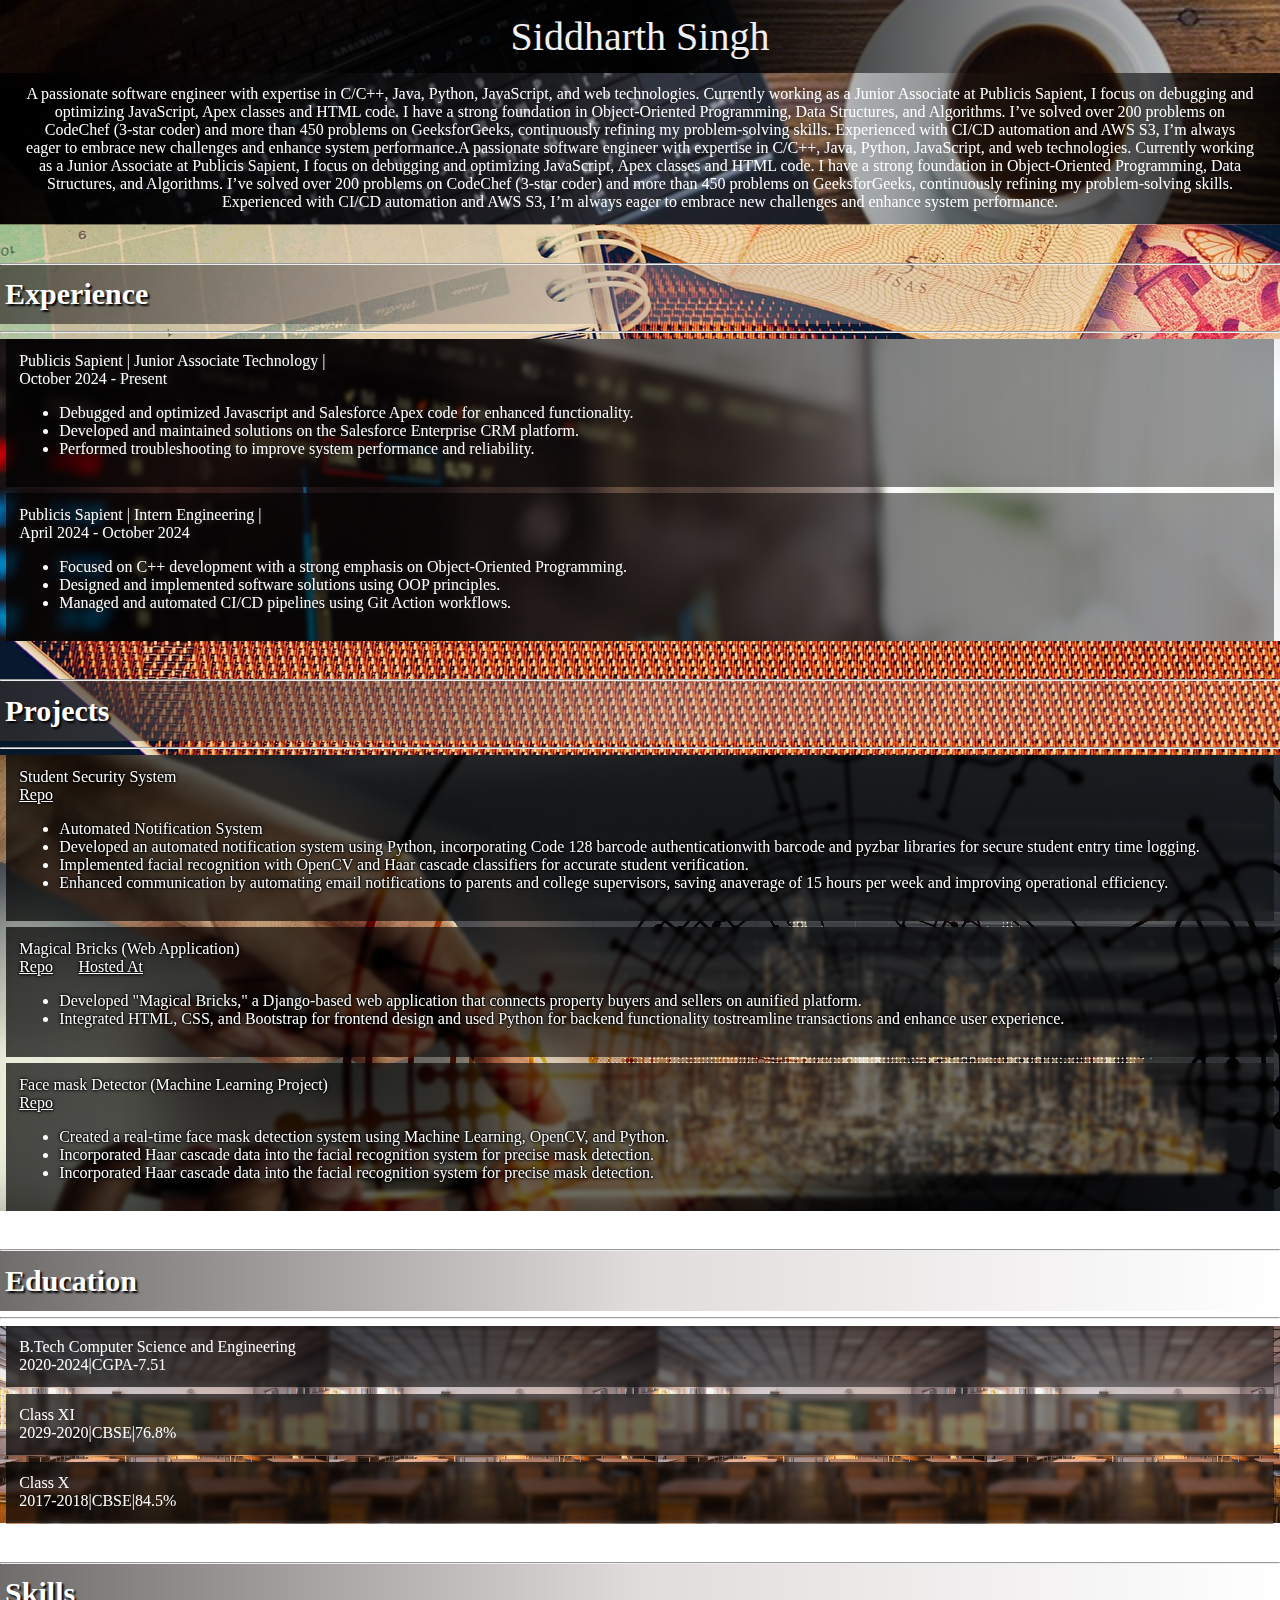
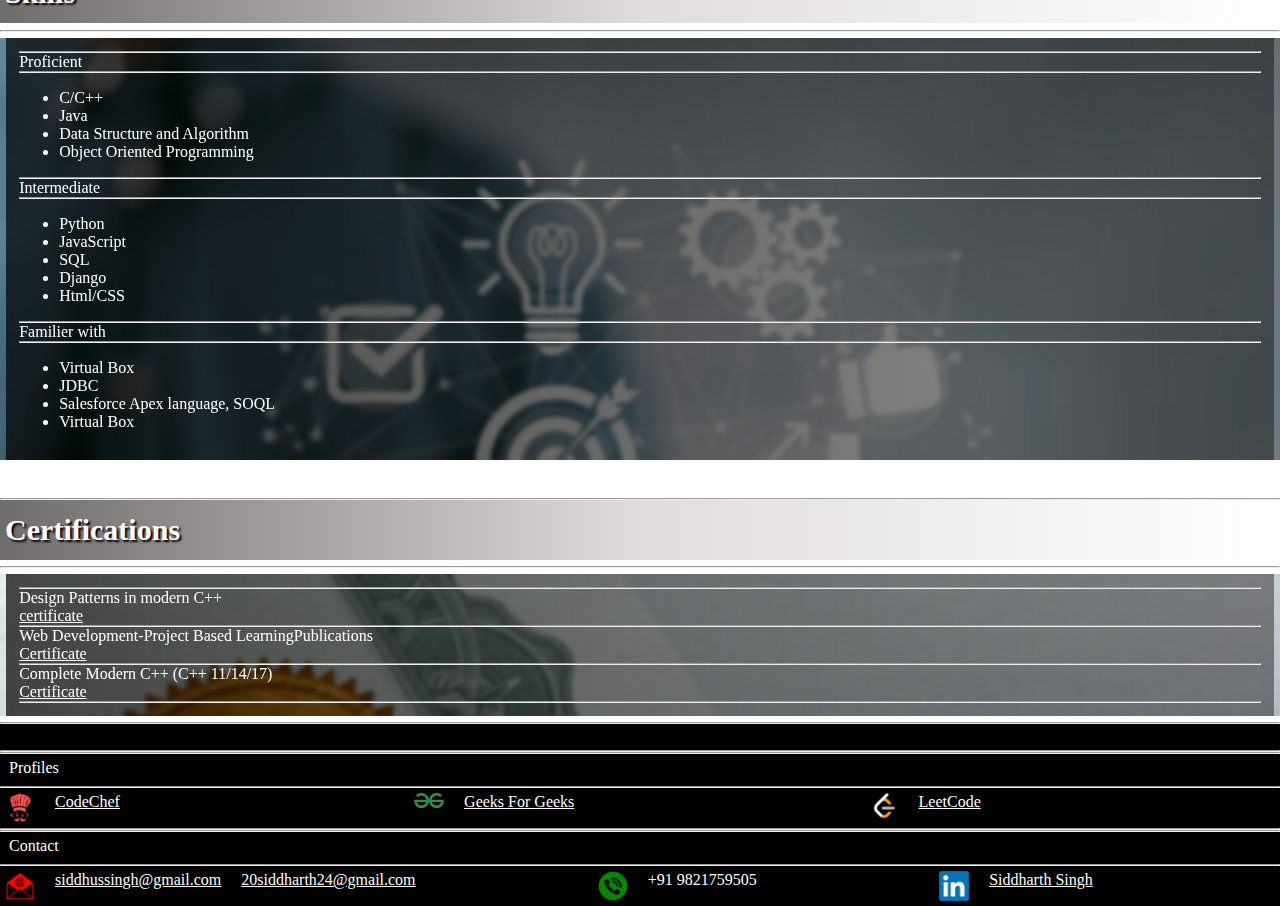
<file: index.html>
<!DOCTYPE html>
<html lang="en">

<head>
    <link rel="stylesheet" href="style.css">
    <meta charset="UTF-8">
    <meta name="viewport" content="width=device-width, initial-scale=1.0">

    <title>Document</title>
</head>

<body>



    <div class="my_name">
        <div class="name">
            Siddharth Singh
        </div>
        <div class="description">
            A passionate software engineer with expertise in C/C++, Java, Python, JavaScript, and web technologies.
            Currently working as a Junior Associate at Publicis Sapient, I focus on debugging and optimizing JavaScript,
            Apex classes and HTML code. I have a strong foundation in Object-Oriented Programming, Data Structures, and
            Algorithms. I’ve solved over 200 problems on CodeChef (3-star coder) and more than 450 problems on
            GeeksforGeeks, continuously refining my problem-solving skills. Experienced with CI/CD automation and AWS
            S3, I’m always eager to embrace new challenges and enhance system performance.A passionate software engineer
            with expertise in C/C++, Java, Python, JavaScript, and web technologies. Currently working as a Junior
            Associate at Publicis Sapient, I focus on debugging and optimizing JavaScript, Apex classes and HTML code. I
            have a strong foundation in Object-Oriented Programming, Data Structures, and Algorithms. I’ve solved over
            200 problems on CodeChef (3-star coder) and more than 450 problems on GeeksforGeeks, continuously refining
            my problem-solving skills. Experienced with CI/CD automation and AWS S3, I’m always eager to embrace new
            challenges and enhance system performance.
        </div>
    </div>



    <div class="sections">
        <hr>
        <div class="heading">
            Experience
        </div>
        <hr>
        <div id="Experience">
            <div class="ex">
                <div class="heading">
                    Publicis Sapient | Junior Associate Technology |
                </div>
                <div class="sub_heading">
                    October 2024 - Present
                </div>
                <div class="description">
                    <ul>
                        <li>Debugged and optimized Javascript and Salesforce Apex code for enhanced functionality.</li>
                        <li>Developed and maintained solutions on the Salesforce Enterprise CRM platform.</li>
                        <li>Performed troubleshooting to improve system performance and reliability.</li>
                    </ul>
                </div>
            </div>
            <div class="ex">
                <div class="heading">
                    Publicis Sapient | Intern Engineering |
                </div>
                <div class="sub_heading">
                    April 2024 - October 2024
                </div>
                <div class="description">
                    <ul>
                        <li>Focused on C++ development with a strong emphasis on Object-Oriented Programming.</li>
                        <li>Designed and implemented software solutions using OOP principles.</li>
                        <li>Managed and automated CI/CD pipelines using Git Action workflows.</li>
                        

                    </ul>
                </div>
            </div>
        </div>
    </div>



    <div class="sections">
        <hr>
        <div class="heading">
            Projects
        </div>
        <hr>
        <div id="Projects">
            <div class="ex">
                <div class="heading">
                    Student Security System
                </div>
                <div class="sub_heading">
                    <a href="https://github.com/siddhu1052/student_security_system">Repo</a>
                </div>
                <div class="description">
                    <ul>
                        <li>
                            Automated Notification System 
                        </li>
                        <li>
                            Developed an automated notification system using Python, incorporating Code 128 barcode
                            authenticationwith barcode and pyzbar libraries for secure student entry time logging.
                        </li>
                        <li>
                            Implemented facial recognition with OpenCV and Haar cascade classifiers for accurate student
                            verification.
                        </li>
                        <li>
                            Enhanced communication by automating email notifications to parents and college supervisors,
                            saving anaverage of 15 hours per week and improving operational efficiency.
                        </li>

                    </ul>
                </div>
            </div>

            <div class="ex">
                <div class="heading">
                    Magical Bricks (Web Application)
                </div>
                <div class="sub_heading" style="display:flex;">
                    <a href="https://github.com/siddhu1052/prj">Repo</a>
                    <a style="margin-left: 2vw;" href="https://2024siddharth.pythonanywhere.com/">Hosted At</a>
                </div>
                <div class="description">
                    <ul>
                        <li>
                            Developed "Magical Bricks," a Django-based web application that connects property buyers and
                            sellers on aunified platform.
                        </li>
                        <li>
                            Integrated HTML, CSS, and Bootstrap for frontend design and used Python for backend
                            functionality tostreamline transactions and enhance user experience.
                        </li>

                    </ul>
                </div>
            </div>

            <div class="ex">
                <div class="heading">
                    Face mask Detector (Machine Learning Project)
                </div>
                <div class="sub_heading">
                    <a href="https://github.com/siddhu1052/Mask_Detector">Repo</a>
                </div>
                <div class="description">
                    <ul>
                        <li>
                            Created a real-time face mask detection system using Machine Learning, OpenCV, and Python.
                        </li>
                        <li>
                            Incorporated Haar cascade data into the facial recognition system for precise mask
                            detection.
                        </li>
                        <li>
                            Incorporated Haar cascade data into the facial recognition system for precise mask
                            detection.
                        </li>
                    </ul>
                </div>
            </div>
        </div>
    </div>

    <div class="sections">
        <hr>
        <div class="heading">
            Education
        </div>
        <hr>
        <div id="Education">
            <div class="ex">
                <div class="heading">
                    B.Tech Computer Science and Engineering
                </div>
                <div class="sub_heading">
                    2020-2024|CGPA-7.51
                </div>
            </div>
            <div class="ex">
                <div class="heading">
                    Class XI
                </div>
                <div class="sub_heading">
                    2029-2020|CBSE|76.8%
                </div>
            </div>
            <div class="ex">
                <div class="heading">
                    Class X
                </div>
                <div class="sub_heading">
                    2017-2018|CBSE|84.5%
                </div>
            </div>
        </div>
    </div>

    <div class="sections">
        <hr>
        <div class="heading">
            Skills
        </div>
        <hr>
        <div id="Skills">
            <div class="ex">
                <hr>
                <div class="heading">
                    Proficient
                </div>
                <hr>
                <div class="sub_heading">
                    <ul>
                        <li>
                            C/C++
                        </li>
                        <li>
                            Java
                        </li>
                        <li>
                            Data Structure and Algorithm
                        </li>
                        <li>
                            Object Oriented Programming
                        </li>
                    </ul>
                </div>
                <hr>
                <div class="heading">
                    Intermediate
                </div>
                <hr>
                <div class="sub_heading">
                    <ul>
                        <li>
                            Python
                        </li>
                        <li>
                            JavaScript
                        </li>
                        <li>
                            SQL
                        </li>
                        <li>
                            Django
                        </li>
                        <li>
                            Html/CSS
                        </li>
                    </ul>
                </div>

                <hr>
                <div class="heading">
                    Familier with
                </div>
                <hr>
                <div class="sub_heading">
                    <ul>
                        <li>
                            Virtual Box
                        </li>
                        <li>
                            JDBC
                        </li>
                        <li>
                            Salesforce Apex language, SOQL
                        </li>
                        <li>
                            Virtual Box
                        </li>
                    </ul>
                </div>

            </div>
        </div>
    </div>
    <div class="sections">
        <hr>
        <div class="heading">
            Certifications
        </div>
        <hr>
        <div id="Certifications">
            <div class="ex">
<hr>
                <div class="heading">
                    Design Patterns in modern C++
                </div>
                <div class="sub_heading">
                    <a
                        href="https://ude.my/UC-db7a3732-0824-4a0f-81c6-de97685191f8">certificate</a>
                </div>
                <hr>
                <div class="heading">
                    Web Development-Project Based LearningPublications
                </div>
                <div class="sub_heading">
                    <a
                        href="https://udemy-certificate.s3.amazonaws.com/pdf/UC-8a46c8ad-9048-467b-bead-b1d69e478bc3.pdf">Certificate</a>
                </div>
                <hr>
                <div class="heading">
                    Complete Modern C++ (C++ 11/14/17)
                </div>
                <div class="sub_heading">
                    <a
                        href="https://www.udemy.com/certificate/UC-417831d4-6288-4365-a800-bfa211000fec/">Certificate</a>
                </div>
                <hr>
            </div>
        </div>
    </div>
        <hr>
    <div class="foot">
        

        <div class="sec">
            <hr>
            <hr>

            <div class="foot_head">
                Profiles
            </div>
            
            <hr>
            <div>
                <div class="logo">
                    <div id="codechef"></div>
                    <div class="value">
                        <a href="">CodeChef</a>
                    </div>
                </div>
                <div class="logo">
                    <div id="gfg"></div>
                    <div class="value">
                        <a href="">Geeks For Geeks</a>

                    </div>
                </div>
                <div class="logo">
                    <div id="lc"></div>
                    <div class="value">
                        <a href="">LeetCode</a>
                    </div>
                </div>

            </div>
            <hr>

        </div>

        <div class="sec">
            <hr>
            <div class="foot_head">
                Contact
            </div>
            <hr>
            <div>
                
                <div class="logo">
                    <div id="mail"></div>
                    <div class="value">
                        <a href="siddhussingh@gmail.com">siddhussingh@gmail.com</a>
                    </div>
                    <div class="value">
                        <a href="20siddharth24@gmail.com">20siddharth24@gmail.com</a>
                    </div>
                </div>
                
                <div class="logo">
                    <div id="mobile"></div>
                    <div class="value">
                        +91 9821759505
                    </div>
                </div>

                <div class="logo">
                    <div id="Lin"></div>
                    <div class="value">
                        <a href="https://www.linkedin.com/in/siddharth-singh-8037211b8/">
                            Siddharth Singh
                        </a>
                    </div>
                </div>
            </div>

        </div>
    </div>
</body>

</html>
</file>
<file: style.css>
body{
    /* background-image: url("images/experience.jpg"); */
    padding: 0;
    margin: 0;
    background-image: url("images/body_background.jpg");
    background-attachment: fixed;
}

.my_name{

    margin: 0vw 0vw 3vw 0vw;
    
    background-image: url("images/my_name.jpg");

    background-repeat:no-repeat;
    background-size: cover;
    background-color: azure;
    backdrop-filter: blur(10px);
    background-color: rgba(0,0,0, 0.4);
    
}
.name{
    /* display: inline-flex; */
    
    text-align: center;
    color: rgb(240, 239, 242);
    /* background-color: rgba(0,0,0, 0.2); */
    background-image: linear-gradient(to right,rgba(0,0,0, 0.1) , rgba(0,0,0, 4) , rgba(0,0,0, 0.1));
    text-shadow: 0.1vw;
    font-size: 40px;
    padding: 1vw 0 1vw 0;
}
.my_name>.description{
    /* display: inline-flex; */
    text-align: center;
    color: rgb(255, 255, 255);
    backdrop-filter: blur(1px);
    background-image: linear-gradient(to right,rgba(0,0,0,0.9),rgba(255, 255, 255, 0.04) ,rgba(0,0,0,0.9));
    padding: 1vw 2vw;
}

.sections{
    
    margin:3vw 0vw 0vw 0vw;
    padding: 0%;
}

.sections>.heading{
    font-size: 30px;
    background-image: linear-gradient(to right , rgba(51, 46, 46, 0.7),rgba(181, 168, 168, 0.4),rgba(255, 255, 255, 0.1));
    padding: 1vw 0vw 1vw 0.4vw;
    
    /* border-bottom: 0.05vw black solid ; */
    margin-bottom: 0.5vw;
    /* border-top: 0.05vw black solid ; */
    color: rgb(255, 255, 255);
    font-weight: bold;
    text-shadow: 2px 2px 2px white;
    text-shadow: 2px 2px 2px rgb(0, 0, 0);
    
}

.ex{
    background-image: linear-gradient(to right, rgba(0,0,0,0.7),rgba(0,0,0,0.4));
    backdrop-filter: blur(2px);
    /* border-bottom: 0.25vw black solid ;
    border-top: 0.25vw black solid ; */
    margin-bottom: 0.5vw;
    margin:0.5vw;
    padding: 1vw;
    color:white;
}

.sections>.ex>.heading{
    color: rgb(255, 255, 255);
    background-image: rgba(0,0,0,0.7);
    padding:.5vw;
}

.sections>.ex>.sub_heading{
    color: rgb(255, 255, 255);
    padding:1vw;
    padding-top: 0%;
    padding-bottom: 0%;
    background: rgba(0,0,0,0.5);

}

.sections>.ex>.description{
    padding:1vw;
}

#Experience{
    background-image: url("images/experience.jpg");
    background-size: cover;
    color:rgb(255, 255, 255);
    text-shadow: 0 0 3px #000000, 0 0 5px #433e3e;
}


#Projects{
    background-image: url("images/project.jpg");
    background-size: cover;
    color:rgb(255, 255, 255);
    font-weight:lighter;
    text-shadow: 0 0 3px #000000, 0 0 2px #000000, 0 0 1px #000000, 0 0 5px #000000;
}

#Education{
    background-image: url("images/Education.jpg");
    background-size:contain;
}

#Skills{
    background-image: url("images/Skills.jpg");
    background-size: cover;
}

#Certifications{
    background-image: url("images/Certificates.jpg");
    background-size: cover;
}

.foot{
    display: bloxk;
    background: black;
    color:white;
    padding-top: 2vw;
}

.sec{
    /* border-bottom: 2px dotted; */
    text-align: left;
    vertical-align: middle;
}
.foot_head{
    margin-left: 4px;
    
    margin-bottom: 4px;
}

.foot>.sec>div{
    display: flex;
    padding: 5px;
}

.logo{
    
    display:flex;
    margin:auto;
    margin-left: 0;
    text-align: left;
}

#codechef{
    background-image: url("images/Codechef.png");
    height: 30px;
    width: 30px;
    background-size: contain;
    background-repeat: no-repeat;
}

#gfg{
    background-image: url("images/GeeksforGeeks.svg");
    height: 30px;
    width: 30px;
    background-size: contain;
    background-repeat: no-repeat;
}

#lc{
    background-image: url("images/LeetCode_Logo_1.png");
    height: 30px;
    width: 30px;
    background-size: contain;
    background-repeat: no-repeat;
}

#mail{
    background-image: url("images/Mail.png");
    height: 30px;
    width: 30px;
    background-size: contain;
    background-repeat: no-repeat;
}

#mobile{
    background-image: url("images/Phone.png");
    height: 30px;
    width: 30px;
    background-size: contain;
    background-repeat: no-repeat;
}

#Lin{
    background-image: url("images/Linkedin.png");
    height: 30px;
    width: 30px;
    background-size: contain;
    background-repeat: no-repeat;
}
.value{
    padding-left: 20px;
}

a{
    color: white;
}

hr{
    padding:0;
    margin:0;
    color:grey;
    height:0.005px;
}
</file>
